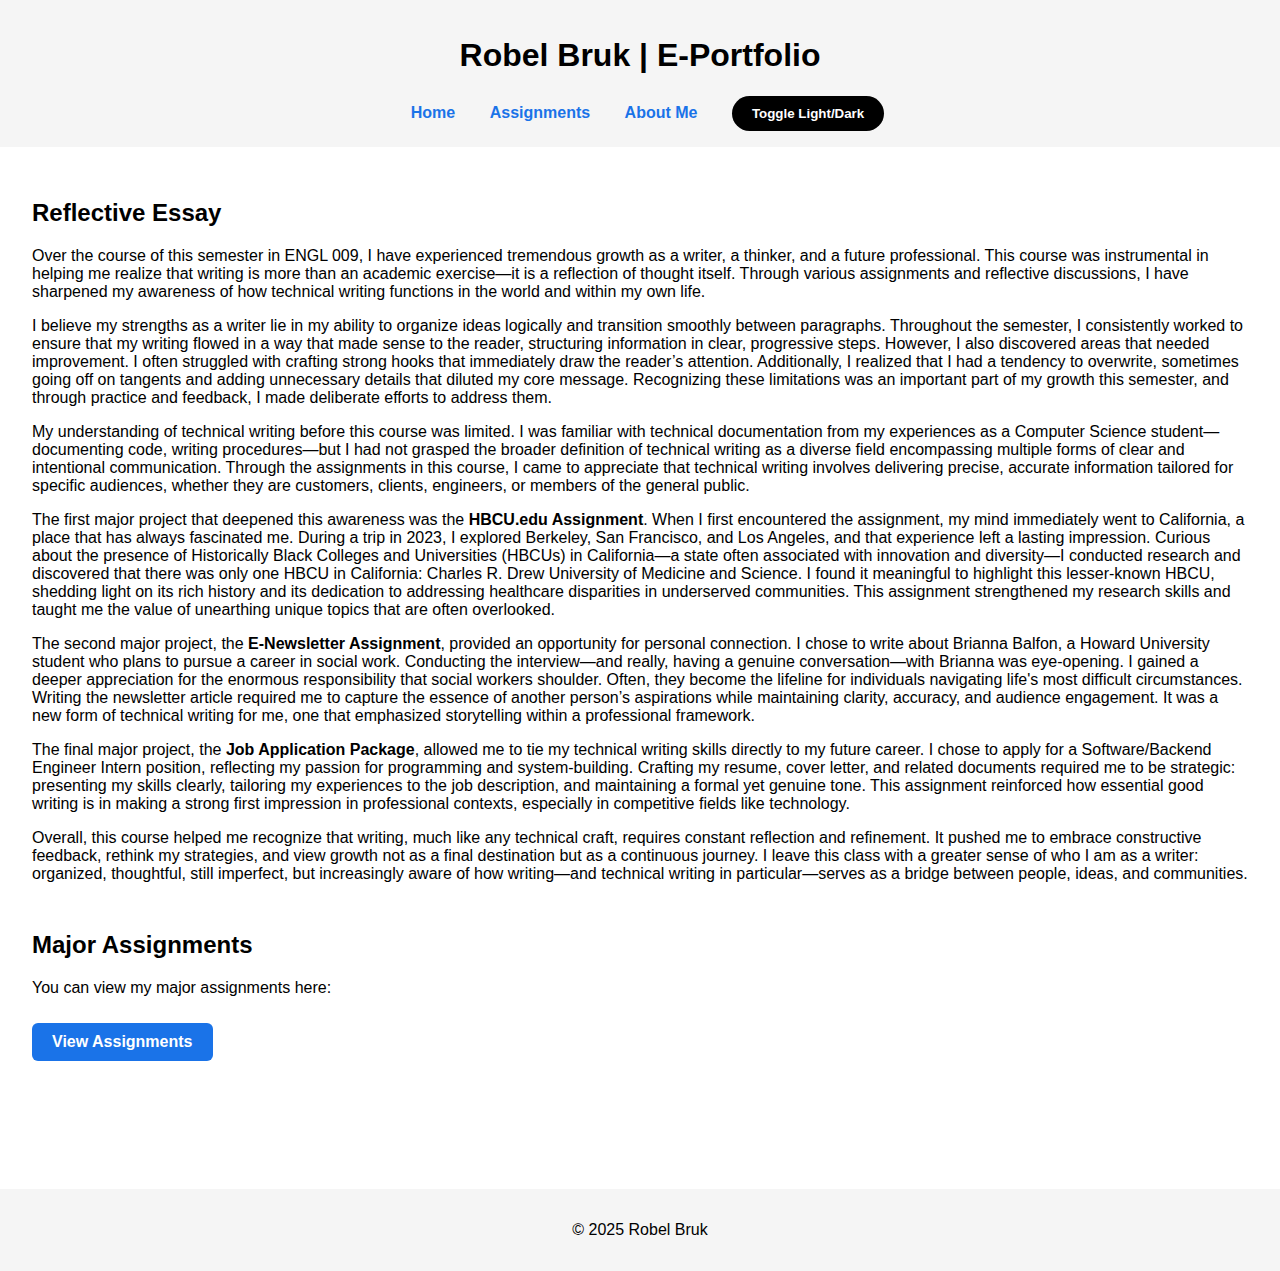
<file: index.html>
<!DOCTYPE html>
<html lang="en">
<head>
    <meta charset="UTF-8">
    <meta name="viewport" content="width=device-width, initial-scale=1.0">
    <title>My E-Portfolio</title>
    <link rel="stylesheet" href="styles.css">
    <script defer src="script.js"></script>
</head>
<body>
    <header>
        <h1>Robel Bruk | E-Portfolio</h1>
        <nav>
            <a href="index.html">Home</a>
            <a href="assignments.html">Assignments</a>
            <a href="about.html">About Me</a>
            <button id="mode-toggle">Toggle Light/Dark</button>
        </nav>
    </header>

    <main>
        <section class="reflective-essay">
            <h2>Reflective Essay</h2>
            <p>
                Over the course of this semester in ENGL 009, I have experienced tremendous growth as a writer, a thinker, and a future professional. This course was instrumental in helping me realize that writing is more than an academic exercise—it is a reflection of thought itself. Through various assignments and reflective discussions, I have sharpened my awareness of how technical writing functions in the world and within my own life.
            </p>

            <p>
                I believe my strengths as a writer lie in my ability to organize ideas logically and transition smoothly between paragraphs. Throughout the semester, I consistently worked to ensure that my writing flowed in a way that made sense to the reader, structuring information in clear, progressive steps. However, I also discovered areas that needed improvement. I often struggled with crafting strong hooks that immediately draw the reader’s attention. Additionally, I realized that I had a tendency to overwrite, sometimes going off on tangents and adding unnecessary details that diluted my core message. Recognizing these limitations was an important part of my growth this semester, and through practice and feedback, I made deliberate efforts to address them.
            </p>

            <p>
                My understanding of technical writing before this course was limited. I was familiar with technical documentation from my experiences as a Computer Science student—documenting code, writing procedures—but I had not grasped the broader definition of technical writing as a diverse field encompassing multiple forms of clear and intentional communication. Through the assignments in this course, I came to appreciate that technical writing involves delivering precise, accurate information tailored for specific audiences, whether they are customers, clients, engineers, or members of the general public.
            </p>

            <p>
                The first major project that deepened this awareness was the <strong>HBCU.edu Assignment</strong>. When I first encountered the assignment, my mind immediately went to California, a place that has always fascinated me. During a trip in 2023, I explored Berkeley, San Francisco, and Los Angeles, and that experience left a lasting impression. Curious about the presence of Historically Black Colleges and Universities (HBCUs) in California—a state often associated with innovation and diversity—I conducted research and discovered that there was only one HBCU in California: Charles R. Drew University of Medicine and Science. I found it meaningful to highlight this lesser-known HBCU, shedding light on its rich history and its dedication to addressing healthcare disparities in underserved communities. This assignment strengthened my research skills and taught me the value of unearthing unique topics that are often overlooked.
            </p>

            <p>
                The second major project, the <strong>E-Newsletter Assignment</strong>, provided an opportunity for personal connection. I chose to write about Brianna Balfon, a Howard University student who plans to pursue a career in social work. Conducting the interview—and really, having a genuine conversation—with Brianna was eye-opening. I gained a deeper appreciation for the enormous responsibility that social workers shoulder. Often, they become the lifeline for individuals navigating life's most difficult circumstances. Writing the newsletter article required me to capture the essence of another person’s aspirations while maintaining clarity, accuracy, and audience engagement. It was a new form of technical writing for me, one that emphasized storytelling within a professional framework.
            </p>

            <p>
                The final major project, the <strong>Job Application Package</strong>, allowed me to tie my technical writing skills directly to my future career. I chose to apply for a Software/Backend Engineer Intern position, reflecting my passion for programming and system-building. Crafting my resume, cover letter, and related documents required me to be strategic: presenting my skills clearly, tailoring my experiences to the job description, and maintaining a formal yet genuine tone. This assignment reinforced how essential good writing is in making a strong first impression in professional contexts, especially in competitive fields like technology.
            </p>

            <p>
                Overall, this course helped me recognize that writing, much like any technical craft, requires constant reflection and refinement. It pushed me to embrace constructive feedback, rethink my strategies, and view growth not as a final destination but as a continuous journey. I leave this class with a greater sense of who I am as a writer: organized, thoughtful, still imperfect, but increasingly aware of how writing—and technical writing in particular—serves as a bridge between people, ideas, and communities.
            </p>
        </section>

        <section class="major-assignments-link">
            <h2>Major Assignments</h2>
            <p>You can view my major assignments here:</p>
            <a href="assignments.html" class="view-assignments-btn">View Assignments</a>
        </section>
    </main>

    <footer>
        <p>&copy; 2025 Robel Bruk</p>
    </footer>
</body>
</html>
</file>
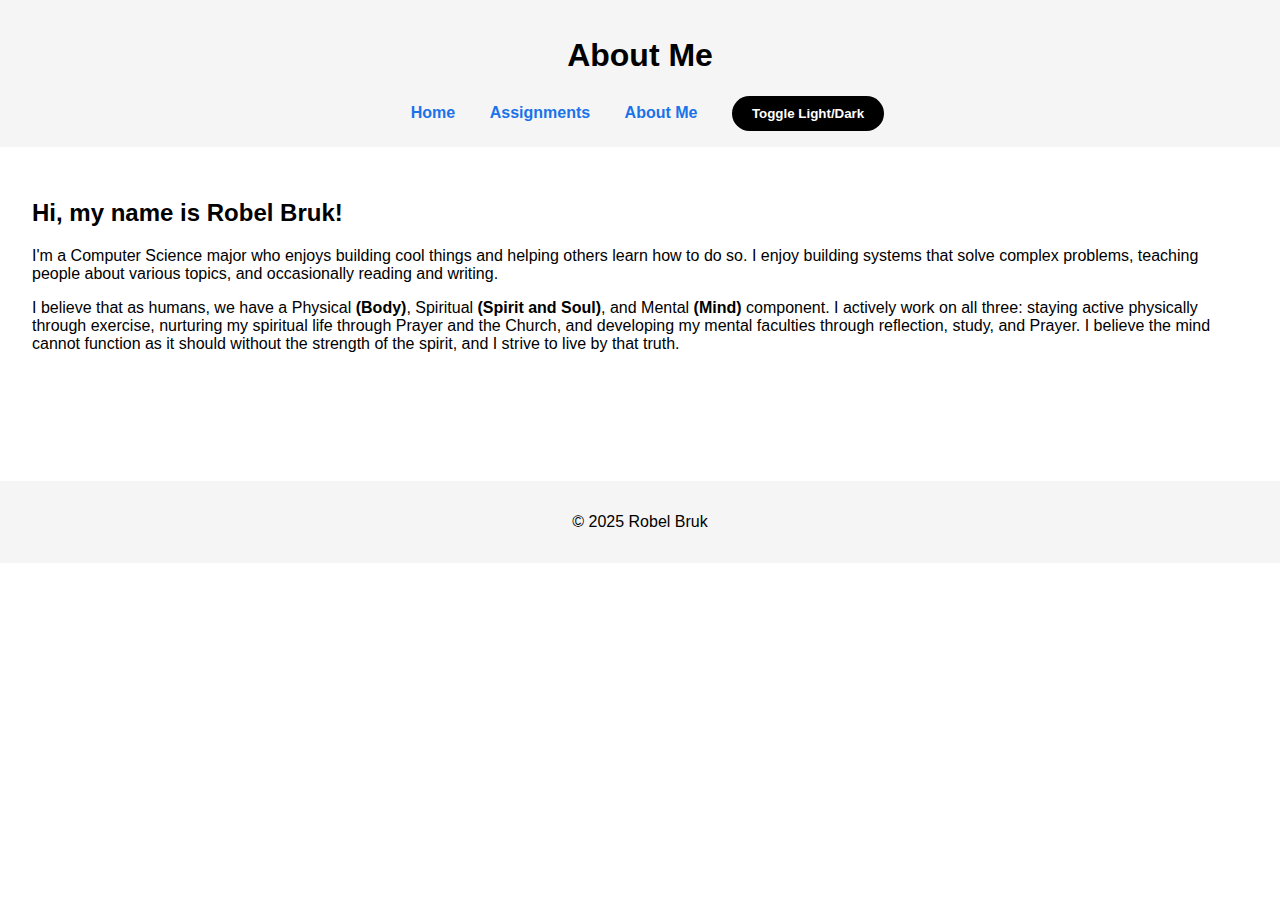
<file: about.html>
<!DOCTYPE html>
<html lang="en">
<head>
    <meta charset="UTF-8">
    <meta name="viewport" content="width=device-width, initial-scale=1.0">
    <title>About Me | Robel Bruk</title>
    <link rel="stylesheet" href="styles.css">
    <script defer src="script.js"></script>
</head>
<body>
    <header>
        <h1>About Me</h1>
        <nav>
            <a href="index.html">Home</a>
            <a href="assignments.html">Assignments</a>
            <a href="about.html">About Me</a>
            <button id="mode-toggle">Toggle Light/Dark</button>
        </nav>
    </header>

    <main>
        <section class="about">
            <h2>Hi, my name is Robel Bruk!</h2>
            <p>I'm a Computer Science major who enjoys building cool things and helping others learn how to do so. I enjoy building systems that solve complex problems, teaching people about various topics, and occasionally reading and writing.</p>
            <p>I believe that as humans, we have a Physical <strong>(Body)</strong>, Spiritual <strong>(Spirit and Soul)</strong>, and Mental <strong>(Mind)</strong> component. I actively work on all three: staying active physically through exercise, nurturing my spiritual life through Prayer and the Church, and developing my mental faculties through reflection, study, and Prayer. I believe the mind cannot function as it should without the strength of the spirit, and I strive to live by that truth.</p>
        </section>
    </main>

    <footer>
        <p>&copy; 2025 Robel Bruk</p>
    </footer>
</body>
</html>
</file>
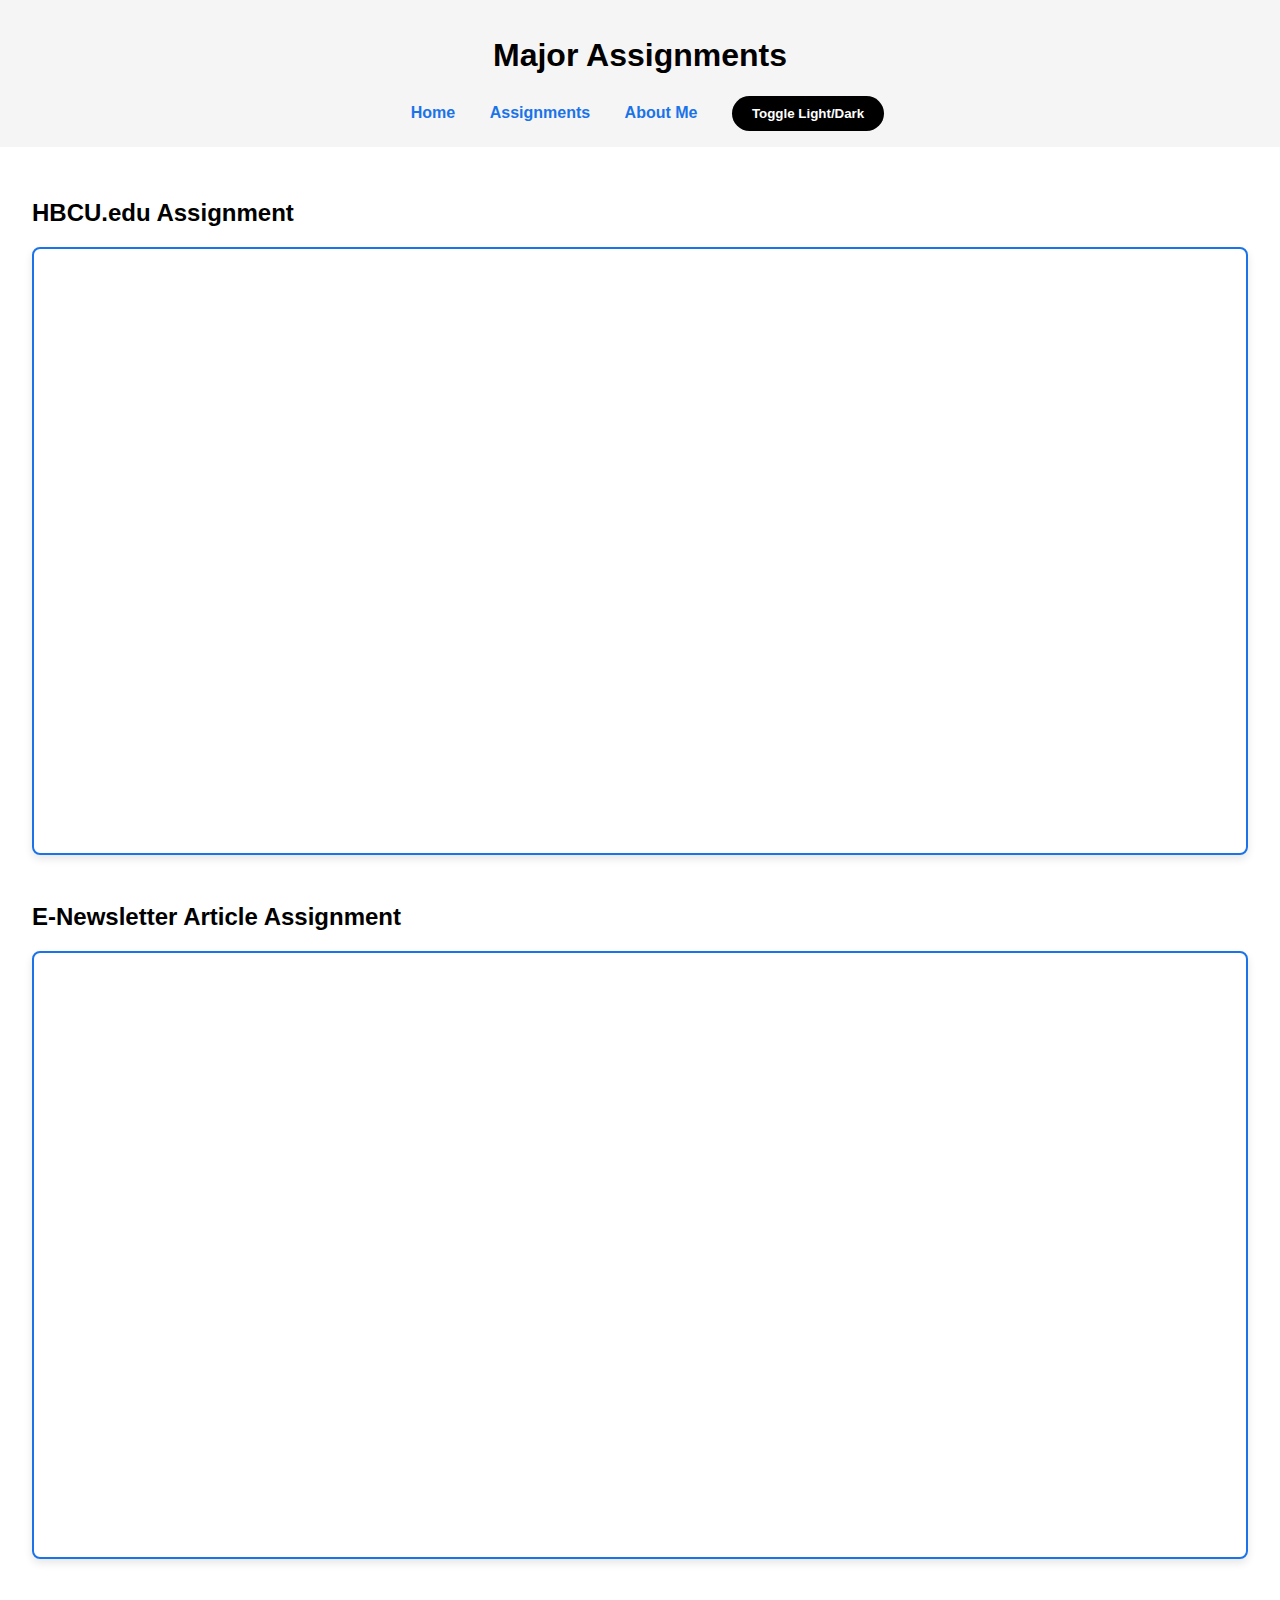
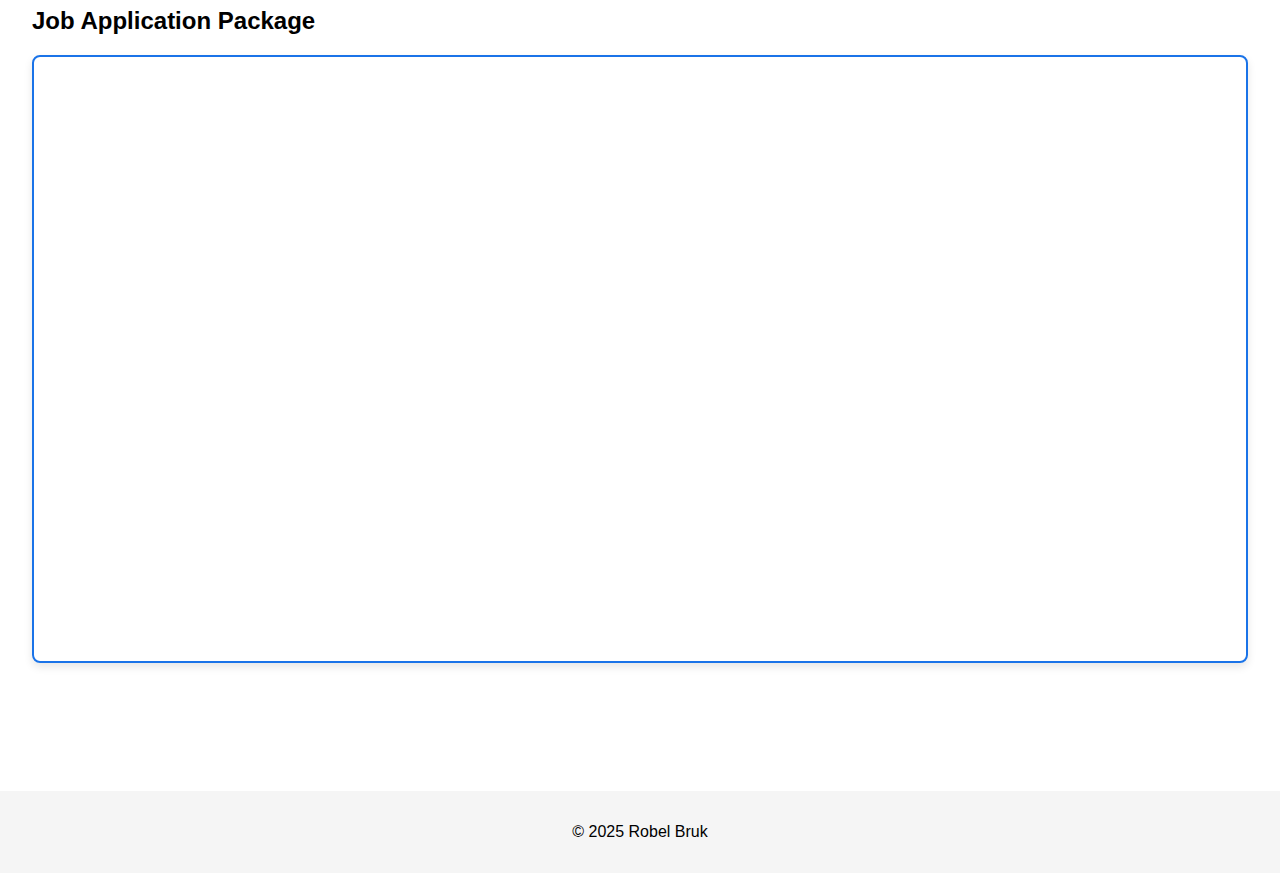
<file: assignments.html>
<!DOCTYPE html>
<html lang="en">
<head>
    <meta charset="UTF-8">
    <meta name="viewport" content="width=device-width, initial-scale=1.0">
    <title>Assignments | Robel Bruk</title>
    <link rel="stylesheet" href="styles.css">
    <script defer src="script.js"></script>
</head>
<body>
    <header>
        <h1>Major Assignments</h1>
        <nav>
            <a href="index.html">Home</a>
            <a href="assignments.html">Assignments</a>
            <a href="about.html">About Me</a>
            <button id="mode-toggle">Toggle Light/Dark</button>
        </nav>
    </header>

    <main>
        <section class="document-section">
            <h2>HBCU.edu Assignment</h2>
            <div class="pdf-frame">
                <iframe src="assets/hbcu_assignment.pdf" width="100%" height="600px"></iframe>
            </div>
        </section>

        <section class="document-section">
            <h2>E-Newsletter Article Assignment</h2>
            <div class="pdf-frame">
                <iframe src="assets/enewsletter_assignment.pdf" width="100%" height="600px"></iframe>
            </div>
        </section>

        <section class="document-section">
            <h2>Job Application Package</h2>
            <div class="pdf-frame">
                <iframe src="assets/jobapplication_package.pdf" width="100%" height="600px"></iframe>
            </div>
        </section>
    </main>

    <footer>
        <p>&copy; 2025 Robel Bruk</p>
    </footer>
</body>
</html>
</file>
<file: styles.css>
:root {
    --bg-color: #ffffff;
    --text-color: #000000;
    --link-color: #1a73e8;
    --header-bg: #f5f5f5;
    --button-bg: #000000;
    --button-text: #ffffff;
}

body.dark-mode {
    --bg-color: #1e1e1e;
    --text-color: #ffffff;
    --link-color: #8ab4f8;
    --header-bg: #2c2c2c;
    --button-bg: #ffffff;
    --button-text: #000000;
}

body {
    margin: 0;
    font-family: Arial, sans-serif;
    background-color: var(--bg-color);
    color: var(--text-color);
    transition: background-color 0.3s, color 0.3s;
}

header {
    background-color: var(--header-bg);
    padding: 1em;
    text-align: center;
}

nav {
    margin-top: 10px;
}

nav a {
    margin: 0 15px;
    text-decoration: none;
    color: var(--link-color);
    font-weight: bold;
}

nav button {
    margin-left: 15px;
    padding: 10px 20px;
    cursor: pointer;
    border: none;
    border-radius: 30px;
    font-weight: bold;
    background-color: var(--button-bg);
    color: var(--button-text);
    transition: background-color 0.3s, color 0.3s, background 0.5s;
}

nav button:hover {
    background-color: var(--button-bg); /* Keep background */
    background-image: linear-gradient(
        270deg,
        red,
        orange,
        yellow,
        green,
        blue,
        indigo,
        violet
    );
    background-size: 400% 400%;
    background-clip: text;
    -webkit-background-clip: text;
    color: transparent;
    -webkit-text-fill-color: transparent;
    animation: rainbowShift 5s ease infinite;
}

@keyframes rainbowShift {
    0% {
        background-position: 0% 50%;
    }
    50% {
        background-position: 100% 50%;
    }
    100% {
        background-position: 0% 50%;
    }
}

main {
    padding: 2em;
}

section {
    margin-bottom: 3em;
}

footer {
    text-align: center;
    padding: 1em;
    background-color: var(--header-bg);
    margin-top: 3em;
}

.view-assignments-btn {
    display: inline-block;
    margin-top: 10px;
    padding: 10px 20px;
    background-color: var(--link-color);
    color: #fff;
    text-decoration: none;
    font-weight: bold;
    border-radius: 6px;
    transition: background-color 0.3s;
}

.view-assignments-btn:hover {
    background-color: #555;
}

.document-section {
    margin-bottom: 3em;
}

.pdf-frame {
    border: 2px solid var(--link-color);
    border-radius: 8px;
    overflow: hidden;
    box-shadow: 0 4px 8px rgba(0, 0, 0, 0.1);
    margin-top: 1em;
}

.pdf-frame iframe {
    border: none;
}
</file>
